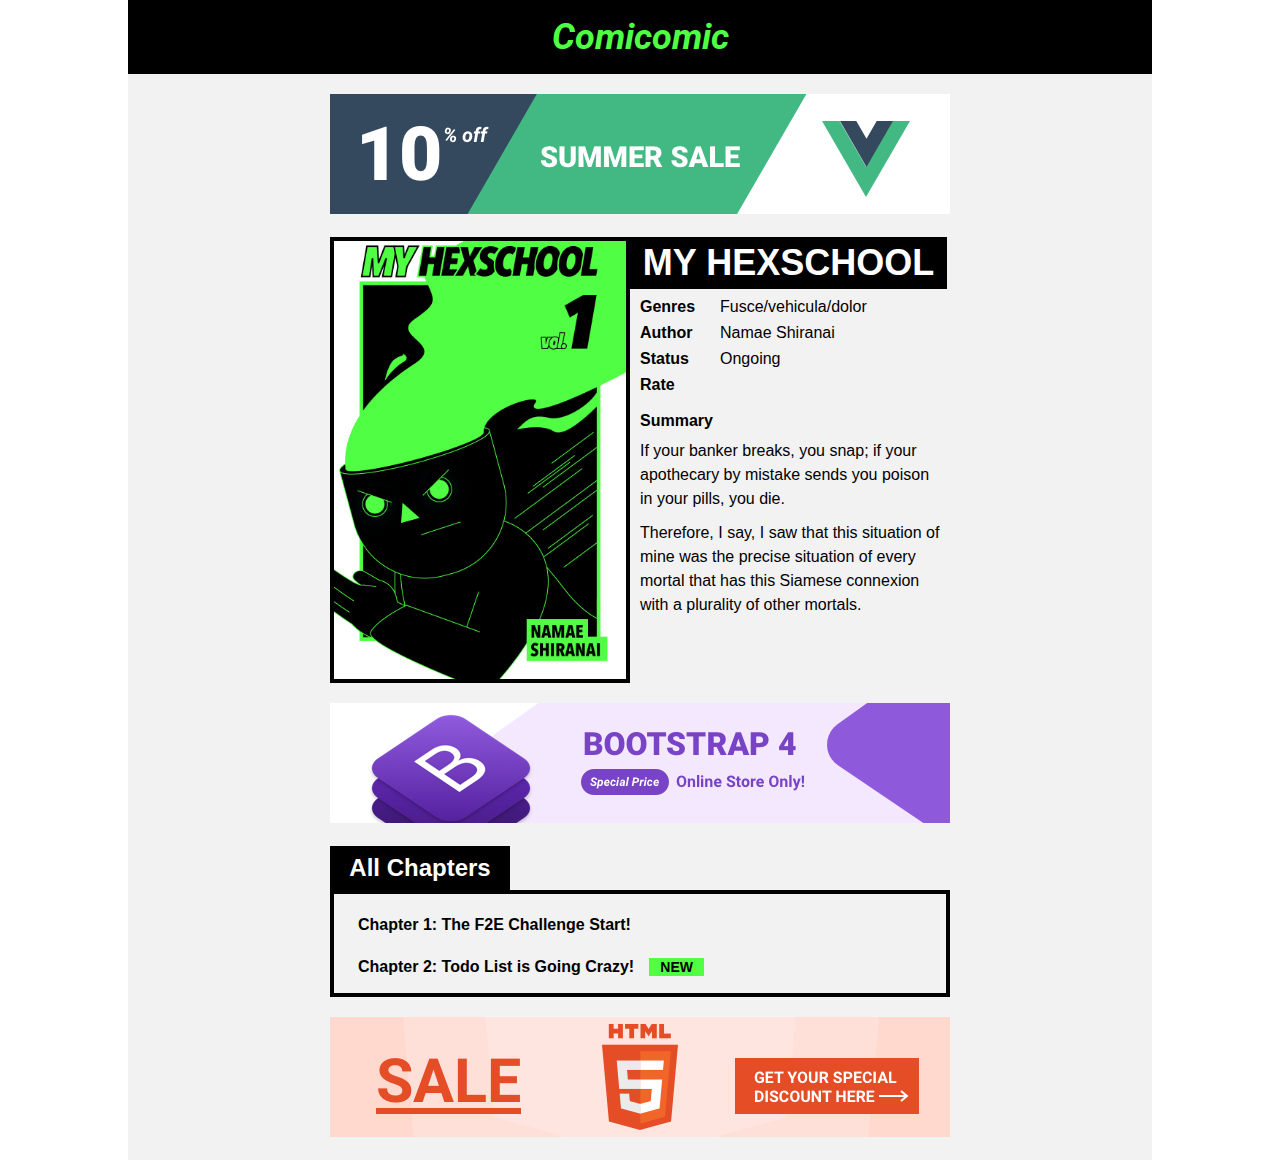
<file: index.html>
<!DOCTYPE html>
<html lang="en">
<head>
	<meta charset="UTF-8">
	<title>Document</title>
	<link rel="stylesheet" href="stylesheets/index.css">
	<!-- Roboto Font -->
	<link href='http://fonts.googleapis.com/css?family=Roboto' rel='stylesheet' type='text/css'>
	<!-- font awesome -->
	<link rel="stylesheet" href="https://use.fontawesome.com/releases/v5.0.13/css/all.css" integrity="sha384-DNOHZ68U8hZfKXOrtjWvjxusGo9WQnrNx2sqG0tfsghAvtVlRW3tvkXWZh58N9jp" crossorigin="anonymous">
</head>
<body>
	<div class="wrap">
		<div class="header">
			<div class="logo">Comicomic</div>
		</div>
		<div class="content">
			<img class="ad" src="img/ad-1.png" alt="">
			<img class="pic" src="img/comic cover.png" alt="">
			<div class="describe">
				<h2>MY HEXSCHOOL</h2>
				<div class="item"><span>Genres</span>Fusce/vehicula/dolor</div>
				<div class="item"><span>Author</span>Namae Shiranai</div>
				<div class="item"><span>Status</span>Ongoing</div>
				<div class="item"><span>Rate</span>
					<i class="fas fa-star"></i>
					<i class="fas fa-star"></i>
					<i class="fas fa-star"></i>
					<i class="fas fa-star"></i>
					<i class="far fa-star"></i>
				</div>
				<h3>Summary</h3>
				<p>
					If your banker breaks, you snap; if your apothecary by mistake sends you poison in your pills, you die. 
				</p>
				<p>
					Therefore, I say, I saw that this situation of mine was the precise situation of every mortal that has this Siamese connexion with a plurality of other mortals.
				</p>
			</div>
			<div class="clear-fix"></div>
			<img  class="ad" src="img/ad-2.png" alt="">
			<h2 >All Chapters</h2>
			<ul class="list">
				<li><a href="read.html?chapter=1">Chapter 1: The F2E Challenge Start!</a></li>
				<li><a href="read.html?chapter=2">Chapter 2: Todo List is Going Crazy!<span>NEW</span></a></li>
			</ul>
			<img  class="ad" src="img/ad-3.png" alt="">
		</div>
	</div>
	
</body>
</html>
</file>
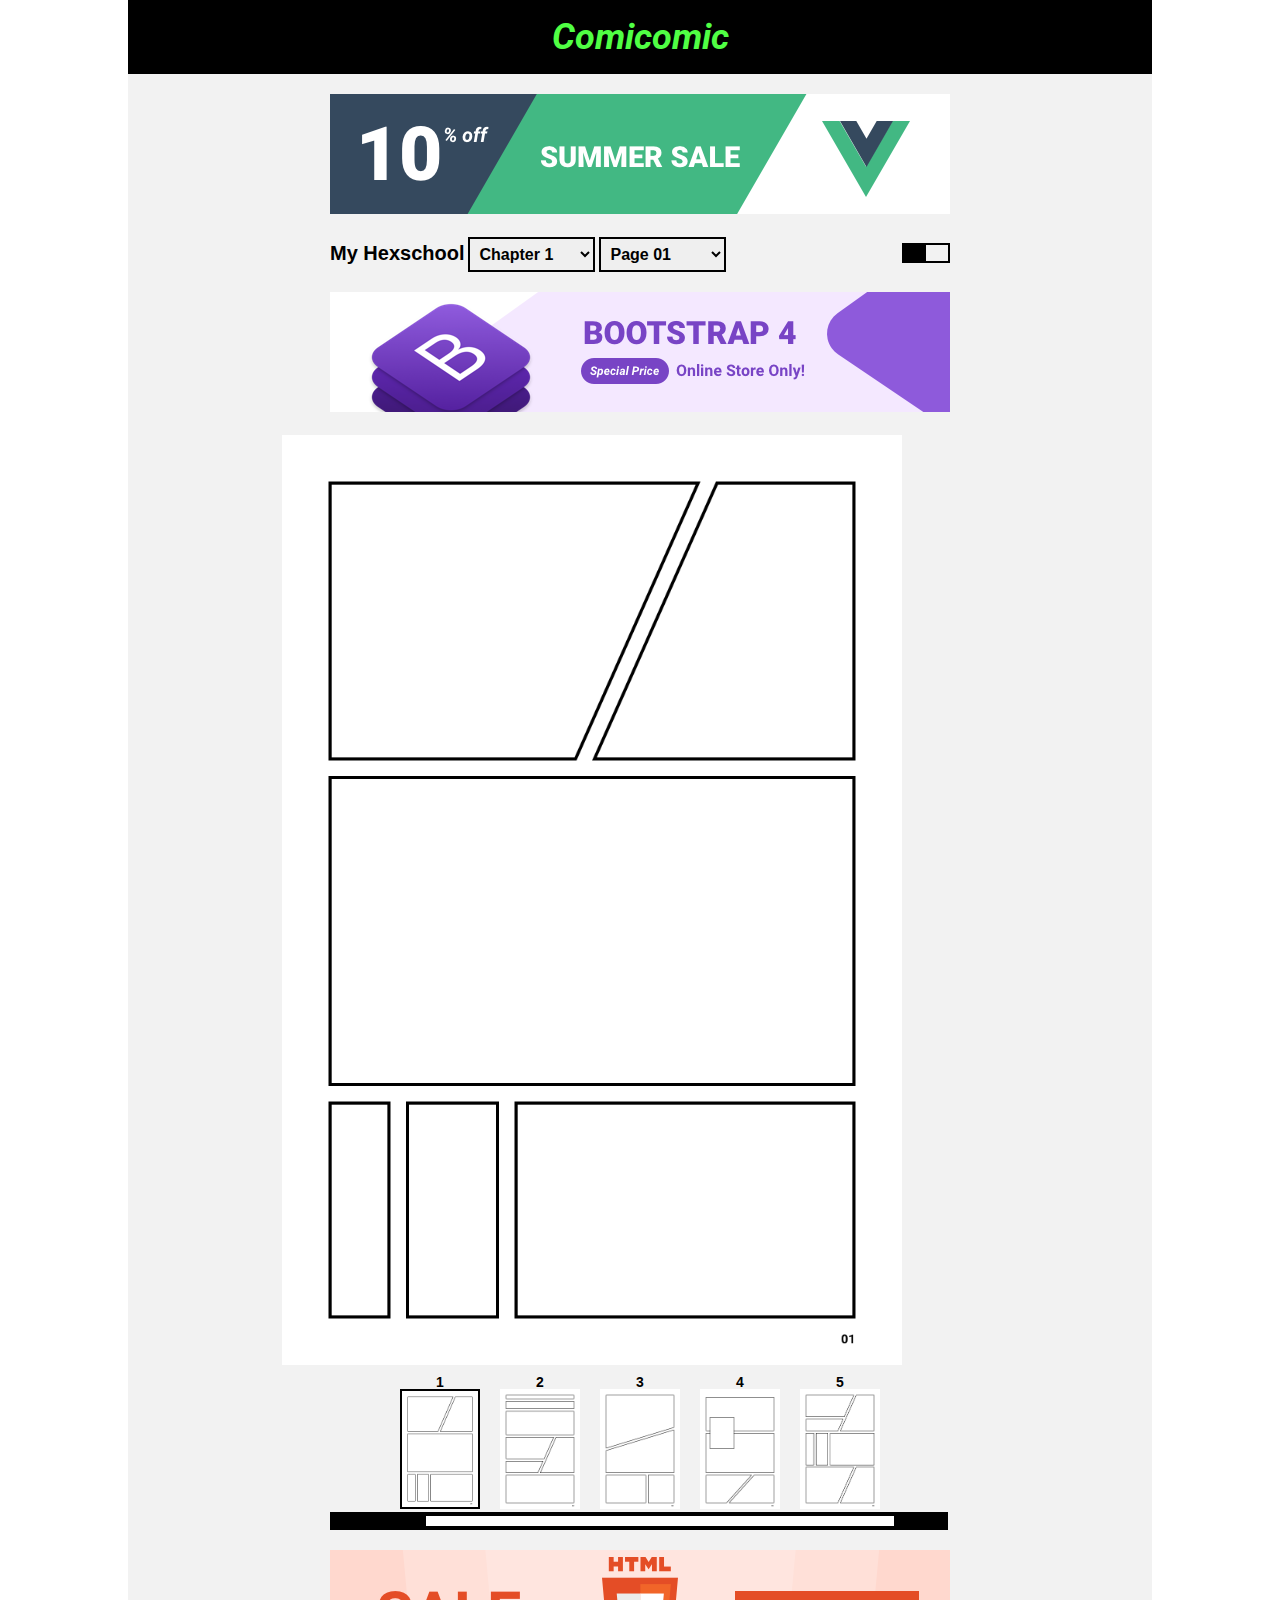
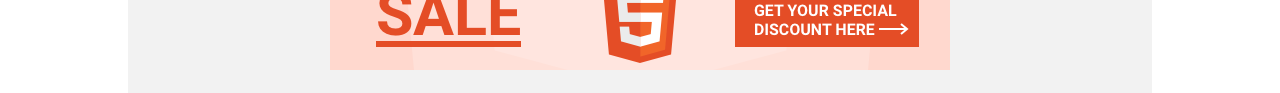
<file: read.html>
<!DOCTYPE html>
<html lang="en">
<head>
	<meta charset="UTF-8">
	<title>Document</title>
	<link rel="stylesheet" href="stylesheets/read.css">
	<!-- Roboto Font -->
	<link href='http://fonts.googleapis.com/css?family=Roboto' rel='stylesheet' type='text/css'>
	<!-- font awesome -->
	<link rel="stylesheet" href="https://use.fontawesome.com/releases/v5.0.13/css/all.css" integrity="sha384-DNOHZ68U8hZfKXOrtjWvjxusGo9WQnrNx2sqG0tfsghAvtVlRW3tvkXWZh58N9jp" crossorigin="anonymous">
</head>
<body>
	<div class="wrap">
		<div class="header">
			<div class="logo">Comicomic</div>
		</div>
		<div id="pop-pic">
			<img class="ad-top" src="img/ad-1.png" alt="">
			<div class="pop-exit">
				<a href="javascript:closePic()">
					<i class="far fa-times-circle icon-3x"></i>
				</a>
			</div>
			<div class="clear-fix"></div>
			<a  class="pic-shift-top" href="javascript:picShiftLeft()">
				<i class="fas fa-chevron-left"></i>
			</a>
			<img id="pic-top" src="img/storyboard-9.png" alt="">
			<a  class="pic-shift-top" href="javascript:picShiftRight()">
				<i class="fas fa-chevron-right"></i>
			</a>
			<img class="ad-top" src="img/ad-3.png" alt="">
		</div>
		<div class="content">
			<img class="ad" src="img/ad-1.png" alt="">
			<div class="head">
				<h2>
						<a href="index.html">My Hexschool</a>
						<i class="fas fa-caret-right"></i>
				</h2>
				<select id="chapter" name="chapter" onclick="chapterChange(event)">
				　<option value="1">Chapter 1</option>
				　<option value="2">Chapter 2</option>
				</select>
				<select id="page" name="pager" onclick="PgaeChange(event)">
				　<option value="1">Page 01</option>
				　<option value="2">Page 02</option>
				　<option value="3">Page 03</option>
				　<option value="4">Page 04</option>
				　<option value="5">Page 05</option>
				　<option value="6">Page 06</option>
				　<option value="7">Page 07</option>
				　<option value="8">Page 08</option>
				　<option value="9">Page 09</option>
				　<option value="10">Page 10</option>
				　<option value="11">Page 11</option>
				　<option value="12">Page 12</option>
				</select>
				<div class="day-night">
					<a href=""><i class="fas fa-sun"></i></a>
					<div class="trigger"></div>
					<a href=""><i class="fas fa-moon"></i></a>					
				</div>
			</div>
			<img class="ad" src="img/ad-2.png" alt="">
			<div class="pic">
				<div>
					<a  class="pic-shift" href="javascript:picShiftLeft()">
						<i class="fas fa-chevron-left"></i>
					</a>
					</div>
						<a href="javascript:popPic()">
							<img id="pic-main" src="img/storyboard-1.png" alt="">
						</a>
					<div>
					<a  class="pic-shift" href="javascript:picShiftRight()">
						<i class="fas fa-chevron-right"></i>
					</a>
				</div>
				<div class="clear-fix"></div>
			</div>
			<div class="list">
				<ul class="select">
					<li >
						<a class="subpic-shift" href="javascript:picShiftLeft()">
							<i class="fas fa-angle-double-left"></i>
						</a>
					</li>
					<li class="subpic">
						<h3>07</h3>
						<a href="javascript:subSelect(1)">
							<img class="pic-active" src="img/storyboard-7.png" alt="">
						</a>
					</li>
					<li class="subpic">
						<h3>08</h3>
						<a href="javascript:subSelect(2)">
							<img src="img/storyboard-8.png" alt="">
						</a>
					</li>
					<li class="subpic">
						<h3>09</h3>
						<a href="javascript:subSelect(3)">
							<img src="img/storyboard-9.png" alt="">
						</a>
					</li>
					<li class="subpic">
						<h3>10</h3>
						<a href="javascript:subSelect(4)">
							<img src="img/storyboard-10.png" alt="">
						</a>
					</li>
					<li class="subpic">
						<h3>11</h3>
						<a href="javascript:subSelect(5)">
							<img src="img/storyboard-11.png" alt="">
						</a>
					</li>
					<li>
						<a class="subpic-shift subpic-gap" href="javascript:picShiftRight()">
							<i class="fas fa-angle-double-right"></i>
						</a>
					</li>
				</ul>
				<div class="clear-fix"></div>
				<div class="shift">
					<i class="fas fa-caret-left -white"></i>
				</div>
				
				<input onclick="picSelect()" type="range" min="1" max="12" step="1" value="1" id="slider" />
				<div class="shift">
					<i class="fas fa-caret-right -white"></i>
				</div>
				<div class="clear-fix"></div>
			</div>
			<img class="ad" src="img/ad-3.png" alt="">
		</div>
	</div>

	<!-- javascript -->
	<script src="all.js"></script>
</body>
</html>
</file>
<file: stylesheets/index.css>
/* http://meyerweb.com/eric/tools/css/reset/ 
   v2.0 | 20110126
   License: none (public domain)
*/
/* line 6, ../sass/_reset.scss */
html, body, div, span, applet, object, iframe,
h1, h2, h3, h4, h5, h6, p, blockquote, pre,
a, abbr, acronym, address, big, cite, code,
del, dfn, em, img, ins, kbd, q, s, samp,
small, strike, strong, sub, sup, tt, var,
b, u, i, center,
dl, dt, dd, ol, ul, li,
fieldset, form, label, legend,
table, caption, tbody, tfoot, thead, tr, th, td,
article, aside, canvas, details, embed,
figure, figcaption, footer, header, hgroup,
menu, nav, output, ruby, section, summary,
time, mark, audio, video {
  margin: 0;
  padding: 0;
  border: 0;
  font-size: 100%;
  font: inherit;
  vertical-align: baseline;
}

/* HTML5 display-role reset for older browsers */
/* line 27, ../sass/_reset.scss */
article, aside, details, figcaption, figure,
footer, header, hgroup, menu, nav, section {
  display: block;
}

/* line 31, ../sass/_reset.scss */
body {
  line-height: 1;
}

/* line 34, ../sass/_reset.scss */
ol, ul {
  list-style: none;
}

/* line 37, ../sass/_reset.scss */
blockquote, q {
  quotes: none;
}

/* line 40, ../sass/_reset.scss */
blockquote:before, blockquote:after,
q:before, q:after {
  content: '';
  content: none;
}

/* line 45, ../sass/_reset.scss */
table {
  border-collapse: collapse;
  border-spacing: 0;
}

/* @font-face {
    font-family: "Roboto";
    src: url("fonts/Roboto-Regular.ttf");
}
@font-face {
    font-family: "Roboto";
    src: url("fonts/Roboto-Bold.ttf");
    font-weight: bold;
}
@font-face {
    font-family: "Roboto";
    src: url("fonts/Roboto-Italic.ttf");
    font-style: italic, oblique;
}
@font-face {
    font-family: "Roboto";
    src: url("fonts/Roboto-BoldItalic.ttf");
    font-weight: bold;
    font-style: italic, oblique;
}
@font-face {
    font-family: "Roboto";
    src: url("fonts/Roboto-Medium.ttf");
    font-weight: 700;
} */
@font-face {
  font-family: 'Roboto';
  src: url("Roboto-Regular-webfont.eot");
  src: url("Roboto-Regular-webfont.eot?#iefix") format("embedded-opentype"), url("Roboto-Regular-webfont.svg#RobotoRegular") format("svg");
  font-weight: normal;
  font-style: normal;
}
@font-face {
  font-family: 'Roboto';
  src: url("Roboto-Italic-webfont.eot");
  src: url("Roboto-Italic-webfont.eot?#iefix") format("embedded-opentype"), url("Roboto-Italic-webfont.svg#RobotoItalic") format("svg");
  font-weight: normal;
  font-style: italic;
}
@font-face {
  font-family: 'Roboto';
  src: url("Roboto-Bold-webfont.eot");
  src: url("Roboto-Bold-webfont.eot?#iefix") format("embedded-opentype"), url("Roboto-Bold-webfont.svg#RobotoBold") format("svg");
  font-weight: bold;
  font-style: normal;
}
@font-face {
  font-family: 'Roboto';
  src: url("Roboto-BoldItalic-webfont.eot");
  src: url("Roboto-BoldItalic-webfont.eot?#iefix") format("embedded-opentype"), url("Roboto-BoldItalic-webfont.svg#RobotoBoldItalic") format("svg");
  font-weight: bold;
  font-style: italic;
}
@font-face {
  font-family: 'Roboto';
  src: url("Roboto-Medium-webfont.eot");
  src: url("Roboto-Medium-webfont.eot?#iefix") format("embedded-opentype"), url("Roboto-Medium-webfont.svg#RobotoThin") format("svg");
  font-weight: 700;
  font-style: normal;
}
/*
<i class="fas fa-star"></i>
<i class="far fa-star"></i>
<i class="fas fa-caret-right"></i>
<i class="fas fa-angle-double-right"></i>
<i class="fas fa-chevron-right"></i>
<i class="fas fa-chevron-left"></i>
<i class="fas fa-sun"></i>
<i class="fas fa-moon"></i>
<i class="far fa-times-circle"></i>
*/
/* line 191, ../sass/_layout.scss */
* {
  /* box size incluse padding and boarder */
}

/* line 197, ../sass/_layout.scss */
.clear-fix {
  clear: both;
}

/* layout css */
/* line 201, ../sass/_layout.scss */
.wrap {
  position: relative;
  max-width: 1024px;
  margin: 0 auto;
}

/* layout css - header */
/* line 208, ../sass/_layout.scss */
.header {
  height: 74px;
  background-color: #000000;
  color: #50FF44;
}
/* line 212, ../sass/_layout.scss */
.header .logo {
  font-family: 'Roboto', Fallback, sans-serif;
  font-weight: bold;
  font-style: italic;
  font-size: 36px;
  text-align: center;
  line-height: 74px;
}

/* layout css - content */
/* line 219, ../sass/_layout.scss */
.content {
  min-height: 200px;
}

/* layout css - footer */
/* line 224, ../sass/_layout.scss */
.footer {
  height: 70px;
  line-height: 70px;
  margin-top: 10px;
  text-align: center;
  border: 1px solid #000000;
}

/* line 4, ../sass/index.scss */
.content {
  padding: 0 202px 0px 202px;
  background-color: #F2F2F2;
}
/* line 7, ../sass/index.scss */
.content .ad {
  margin-top: 20px;
  margin-bottom: 20px;
}
/* line 12, ../sass/index.scss */
.content .pic {
  width: 300px;
  float: left;
  /* box size incluse padding and boarder */
  box-sizing: border-box;
  -moz-box-sizing: border-box;
  -webkit-box-sizing: border-box;
  border: 4px solid #000000;
}
/* line 19, ../sass/index.scss */
.content .describe h2 {
  font-family: 'Roboto', Fallback, sans-serif;
  font-weight: bold;
  font-size: 36px;
  line-height: 52px;
  width: 317px;
  text-align: center;
  background-color: #000000;
  color: #FFFFFF;
}
/* line 27, ../sass/index.scss */
.content .describe {
  float: left;
  margin-bottom: 28px;
}
/* line 31, ../sass/index.scss */
.content .describe .item {
  font-family: 'Roboto', Fallback, sans-serif;
  font-size: 16px;
  margin-top: 10px;
  margin-left: 10px;
}
/* line 35, ../sass/index.scss */
.content .describe .item span {
  display: inline-block;
  width: 80px;
  font-weight: bold;
}
/* line 42, ../sass/index.scss */
.content .describe h3 {
  font-family: 'Roboto', Fallback, sans-serif;
  font-weight: bold;
  font-size: 16px;
  margin-top: 20px;
  margin-left: 10px;
}
/* line 47, ../sass/index.scss */
.content .describe p {
  font-family: 'Roboto', Fallback, sans-serif;
  font-size: 16px;
  margin-top: 10px;
  margin-bottom: 10px;
  margin-left: 10px;
  line-height: 24px;
  width: 300px;
}
/* line 56, ../sass/index.scss */
.content > h2 {
  font-family: 'Roboto', Fallback, sans-serif;
  font-weight: bold;
  font-size: 24px;
  background-color: #000000;
  color: #FFFFFF;
  width: 180px;
  text-align: center;
  line-height: 44px;
}
/* line 64, ../sass/index.scss */
.content .list {
  /* box size incluse padding and boarder */
  box-sizing: border-box;
  -moz-box-sizing: border-box;
  -webkit-box-sizing: border-box;
  font-family: 'Roboto', Fallback, sans-serif;
  font-weight: bold;
  font-size: 16px;
  padding-top: 10px;
  padding-bottom: 5px;
  min-height: 50px;
  border: 4px solid #000000;
  width: 620px;
}
/* line 73, ../sass/index.scss */
.content .list li {
  line-height: 42px;
}
/* line 77, ../sass/index.scss */
.content a {
  color: #000000;
  text-decoration: none;
  padding-left: 24px;
  display: block;
}
/* line 82, ../sass/index.scss */
.content a > span {
  font-family: 'Roboto', Fallback, sans-serif;
  font-weight: bold;
  font-size: 14px;
  display: inline-block;
  background-color: #50FF44;
  text-align: center;
  width: 55px;
  line-height: 18px;
  margin-left: 15px;
}
/* line 92, ../sass/index.scss */
.content a:hover {
  color: #FFFFFF;
  background-color: #000000;
}

/* line 97, ../sass/index.scss */
.content::after {
  content: ".";
  display: block;
  visibility: hidden;
  height: 0;
  clear: both;
}
</file>
<file: stylesheets/read.css>
/* http://meyerweb.com/eric/tools/css/reset/ 
   v2.0 | 20110126
   License: none (public domain)
*/
/* line 6, ../sass/_reset.scss */
html, body, div, span, applet, object, iframe,
h1, h2, h3, h4, h5, h6, p, blockquote, pre,
a, abbr, acronym, address, big, cite, code,
del, dfn, em, img, ins, kbd, q, s, samp,
small, strike, strong, sub, sup, tt, var,
b, u, i, center,
dl, dt, dd, ol, ul, li,
fieldset, form, label, legend,
table, caption, tbody, tfoot, thead, tr, th, td,
article, aside, canvas, details, embed,
figure, figcaption, footer, header, hgroup,
menu, nav, output, ruby, section, summary,
time, mark, audio, video {
  margin: 0;
  padding: 0;
  border: 0;
  font-size: 100%;
  font: inherit;
  vertical-align: baseline;
}

/* HTML5 display-role reset for older browsers */
/* line 27, ../sass/_reset.scss */
article, aside, details, figcaption, figure,
footer, header, hgroup, menu, nav, section {
  display: block;
}

/* line 31, ../sass/_reset.scss */
body {
  line-height: 1;
}

/* line 34, ../sass/_reset.scss */
ol, ul {
  list-style: none;
}

/* line 37, ../sass/_reset.scss */
blockquote, q {
  quotes: none;
}

/* line 40, ../sass/_reset.scss */
blockquote:before, blockquote:after,
q:before, q:after {
  content: '';
  content: none;
}

/* line 45, ../sass/_reset.scss */
table {
  border-collapse: collapse;
  border-spacing: 0;
}

/* @font-face {
    font-family: "Roboto";
    src: url("fonts/Roboto-Regular.ttf");
}
@font-face {
    font-family: "Roboto";
    src: url("fonts/Roboto-Bold.ttf");
    font-weight: bold;
}
@font-face {
    font-family: "Roboto";
    src: url("fonts/Roboto-Italic.ttf");
    font-style: italic, oblique;
}
@font-face {
    font-family: "Roboto";
    src: url("fonts/Roboto-BoldItalic.ttf");
    font-weight: bold;
    font-style: italic, oblique;
}
@font-face {
    font-family: "Roboto";
    src: url("fonts/Roboto-Medium.ttf");
    font-weight: 700;
} */
@font-face {
  font-family: 'Roboto';
  src: url("Roboto-Regular-webfont.eot");
  src: url("Roboto-Regular-webfont.eot?#iefix") format("embedded-opentype"), url("Roboto-Regular-webfont.svg#RobotoRegular") format("svg");
  font-weight: normal;
  font-style: normal;
}
@font-face {
  font-family: 'Roboto';
  src: url("Roboto-Italic-webfont.eot");
  src: url("Roboto-Italic-webfont.eot?#iefix") format("embedded-opentype"), url("Roboto-Italic-webfont.svg#RobotoItalic") format("svg");
  font-weight: normal;
  font-style: italic;
}
@font-face {
  font-family: 'Roboto';
  src: url("Roboto-Bold-webfont.eot");
  src: url("Roboto-Bold-webfont.eot?#iefix") format("embedded-opentype"), url("Roboto-Bold-webfont.svg#RobotoBold") format("svg");
  font-weight: bold;
  font-style: normal;
}
@font-face {
  font-family: 'Roboto';
  src: url("Roboto-BoldItalic-webfont.eot");
  src: url("Roboto-BoldItalic-webfont.eot?#iefix") format("embedded-opentype"), url("Roboto-BoldItalic-webfont.svg#RobotoBoldItalic") format("svg");
  font-weight: bold;
  font-style: italic;
}
@font-face {
  font-family: 'Roboto';
  src: url("Roboto-Medium-webfont.eot");
  src: url("Roboto-Medium-webfont.eot?#iefix") format("embedded-opentype"), url("Roboto-Medium-webfont.svg#RobotoThin") format("svg");
  font-weight: 700;
  font-style: normal;
}
/*
<i class="fas fa-star"></i>
<i class="far fa-star"></i>
<i class="fas fa-caret-right"></i>
<i class="fas fa-angle-double-right"></i>
<i class="fas fa-chevron-right"></i>
<i class="fas fa-chevron-left"></i>
<i class="fas fa-sun"></i>
<i class="fas fa-moon"></i>
<i class="far fa-times-circle"></i>
*/
/* line 191, ../sass/_layout.scss */
* {
  /* box size incluse padding and boarder */
}

/* line 197, ../sass/_layout.scss */
.clear-fix {
  clear: both;
}

/* layout css */
/* line 201, ../sass/_layout.scss */
.wrap {
  position: relative;
  max-width: 1024px;
  margin: 0 auto;
}

/* layout css - header */
/* line 208, ../sass/_layout.scss */
.header {
  height: 74px;
  background-color: #000000;
  color: #50FF44;
}
/* line 212, ../sass/_layout.scss */
.header .logo {
  font-family: 'Roboto', Fallback, sans-serif;
  font-weight: bold;
  font-style: italic;
  font-size: 36px;
  text-align: center;
  line-height: 74px;
}

/* layout css - content */
/* line 219, ../sass/_layout.scss */
.content {
  min-height: 200px;
}

/* layout css - footer */
/* line 224, ../sass/_layout.scss */
.footer {
  height: 70px;
  line-height: 70px;
  margin-top: 10px;
  text-align: center;
  border: 1px solid #000000;
}

/* var elem = document.getElementById( 'some-id' );
elem.classList.add('some-class'); // Add class
elem.classList.remove('some-other-class'); // Remove class
elem.classList.toggle('some-other-class'); // Add or remove class
if ( elem.classList.contains('some-third-class') ) { // Check for class
    console.log('yep!');
} */
/* line 14, ../sass/read.scss */
.fas {
  width: 1.4rem;
  font-size: 1.4rem;
}

/* line 18, ../sass/read.scss */
.-white {
  color: #FFFFFF;
}

/* line 21, ../sass/read.scss */
a {
  color: #000000;
}

/* line 25, ../sass/read.scss */
#pop-pic {
  position: absolute;
  top: 48px;
  left: 32px;
  width: 960px;
  background-color: #d8e0e2;
  z-index: 100;
  display: none;
}
/* line 34, ../sass/read.scss */
#pop-pic #pic-top {
  float: left;
  width: 800px;
  height: 1200px;
}
/* line 39, ../sass/read.scss */
#pop-pic .ad-top {
  width: 960px;
  margin: 20px 0;
}
/* line 44, ../sass/read.scss */
#pop-pic .pic-shift-top {
  float: left;
  width: 80px;
  text-align: center;
  line-height: 1200px;
  background-color: rgba(0, 0, 0, 0.8);
}
/* line 51, ../sass/read.scss */
#pop-pic .pic-shift-top:hover {
  background-color: #50FF44;
}
/* line 54, ../sass/read.scss */
#pop-pic .pop-exit {
  margin-right: 80px;
  margin-bottom: 20px;
  display: inline-block;
  float: right;
}

/* line 61, ../sass/read.scss */
.content {
  background-color: #F2F2F2;
  z-index: 50;
}
/* line 65, ../sass/read.scss */
.content .ad {
  width: 620px;
  margin: 20px 202px;
}
/* line 70, ../sass/read.scss */
.content .head {
  /* box size incluse padding and boarder */
  box-sizing: border-box;
  -moz-box-sizing: border-box;
  -webkit-box-sizing: border-box;
  width: 620px;
  min-height: 20px;
  margin: 0 auto;
}
/* line 76, ../sass/read.scss */
.content .head h2 {
  display: inline-block;
  font-family: 'Roboto', Fallback, sans-serif;
  font-weight: 700;
  font-size: 20px;
}
/* line 79, ../sass/read.scss */
.content .head h2 a {
  text-decoration: none;
}
/* line 84, ../sass/read.scss */
.content .head .day-night {
  display: inline-block;
  float: right;
  padding-top: 6px;
}
/* line 89, ../sass/read.scss */
.content .head .trigger {
  display: inline-block;
  /* box size incluse padding and boarder */
  box-sizing: border-box;
  -moz-box-sizing: border-box;
  -webkit-box-sizing: border-box;
  width: 48px;
  height: 20px;
  border: 2px solid #000000;
  border-left: 24px solid #000000;
}
/* line 97, ../sass/read.scss */
.content .head select {
  /* box size incluse padding and boarder */
  box-sizing: border-box;
  -moz-box-sizing: border-box;
  -webkit-box-sizing: border-box;
  font-family: 'Roboto', Fallback, sans-serif;
  font-weight: bold;
  font-size: 16px;
  width: 127px;
  height: 35px;
  padding-left: 5px;
  padding-right: 5px;
  border: 2px solid #000000;
}
/* line 107, ../sass/read.scss */
.content .head::after {
  content: ".";
  display: block;
  visibility: hidden;
  height: 0;
  clear: both;
}
/* line 110, ../sass/read.scss */
.content .pic {
  /* box size incluse padding and boarder */
  box-sizing: border-box;
  -moz-box-sizing: border-box;
  -webkit-box-sizing: border-box;
  margin-top: 24px;
  width: calc(620px + 48px * 2);
  min-height: 20px;
  margin: 0 auto;
}
/* line 117, ../sass/read.scss */
.content .pic .pic-shift {
  display: block;
  float: left;
  width: 47px;
  line-height: 930px;
  text-align: center;
}
/* line 124, ../sass/read.scss */
.content .pic .pic-shift:hover {
  background-color: #50FF44;
}
/* line 127, ../sass/read.scss */
.content .pic img {
  display: block;
  float: left;
  width: 620px;
  height: 930px;
}
/* line 134, ../sass/read.scss */
.content .list {
  /* box size incluse padding and boarder */
  box-sizing: border-box;
  -moz-box-sizing: border-box;
  -webkit-box-sizing: border-box;
  width: 620px;
  min-height: 20px;
  margin: 10px auto 0px auto;
}
/* line 140, ../sass/read.scss */
.content .list h3 {
  text-align: center;
  font-family: 'Roboto', Fallback, sans-serif;
  font-weight: bold;
  font-size: 14px;
  line-height: 14px;
  background-color: #F2F2F2;
}
/* line 147, ../sass/read.scss */
.content .list .subpic {
  float: left;
  margin-left: 20px;
}
/* line 151, ../sass/read.scss */
.content .list .subpic img {
  /* box size incluse padding and boarder */
  box-sizing: border-box;
  -moz-box-sizing: border-box;
  -webkit-box-sizing: border-box;
  width: 80px;
  height: 120px;
}
/* line 156, ../sass/read.scss */
.content .list .subpic img:hover {
  border: 2px solid #000000;
}
/* line 159, ../sass/read.scss */
.content .list .subpic .pic-active {
  border: 2px solid #000000;
}
/* line 164, ../sass/read.scss */
.content .list .subpic-shift {
  float: left;
  margin-top: 14px;
  /* box size incluse padding and boarder */
  box-sizing: border-box;
  -moz-box-sizing: border-box;
  -webkit-box-sizing: border-box;
  width: 50px;
  height: 120px;
  text-align: center;
  line-height: 120px;
}
/* line 173, ../sass/read.scss */
.content .list .subpic-shift:hover {
  background-color: #50FF44;
}
/* line 177, ../sass/read.scss */
.content .subpic-gap {
  margin-left: 18px;
}
/* line 180, ../sass/read.scss */
.content .shift {
  /* box size incluse padding and boarder */
  box-sizing: border-box;
  -moz-box-sizing: border-box;
  -webkit-box-sizing: border-box;
  display: inline-block;
  float: left;
  width: 50px;
  height: 18px;
  color: #FFFFFF;
  text-align: center;
  background-color: #000000;
}

/* line 193, ../sass/read.scss */
input[type="range"] {
  /* box size incluse padding and boarder */
  box-sizing: border-box;
  -moz-box-sizing: border-box;
  -webkit-box-sizing: border-box;
  display: inline-block;
  float: left;
  -webkit-appearance: none;
  border: 4px solid #000000;
  width: 518px;
  height: 18px;
  margin: 0;
}

/* line 204, ../sass/read.scss */
input[type="range"]::-webkit-slider-thumb {
  -webkit-appearance: none;
  background: #000000;
  height: 14px;
  width: 8.3%;
}
</file>
